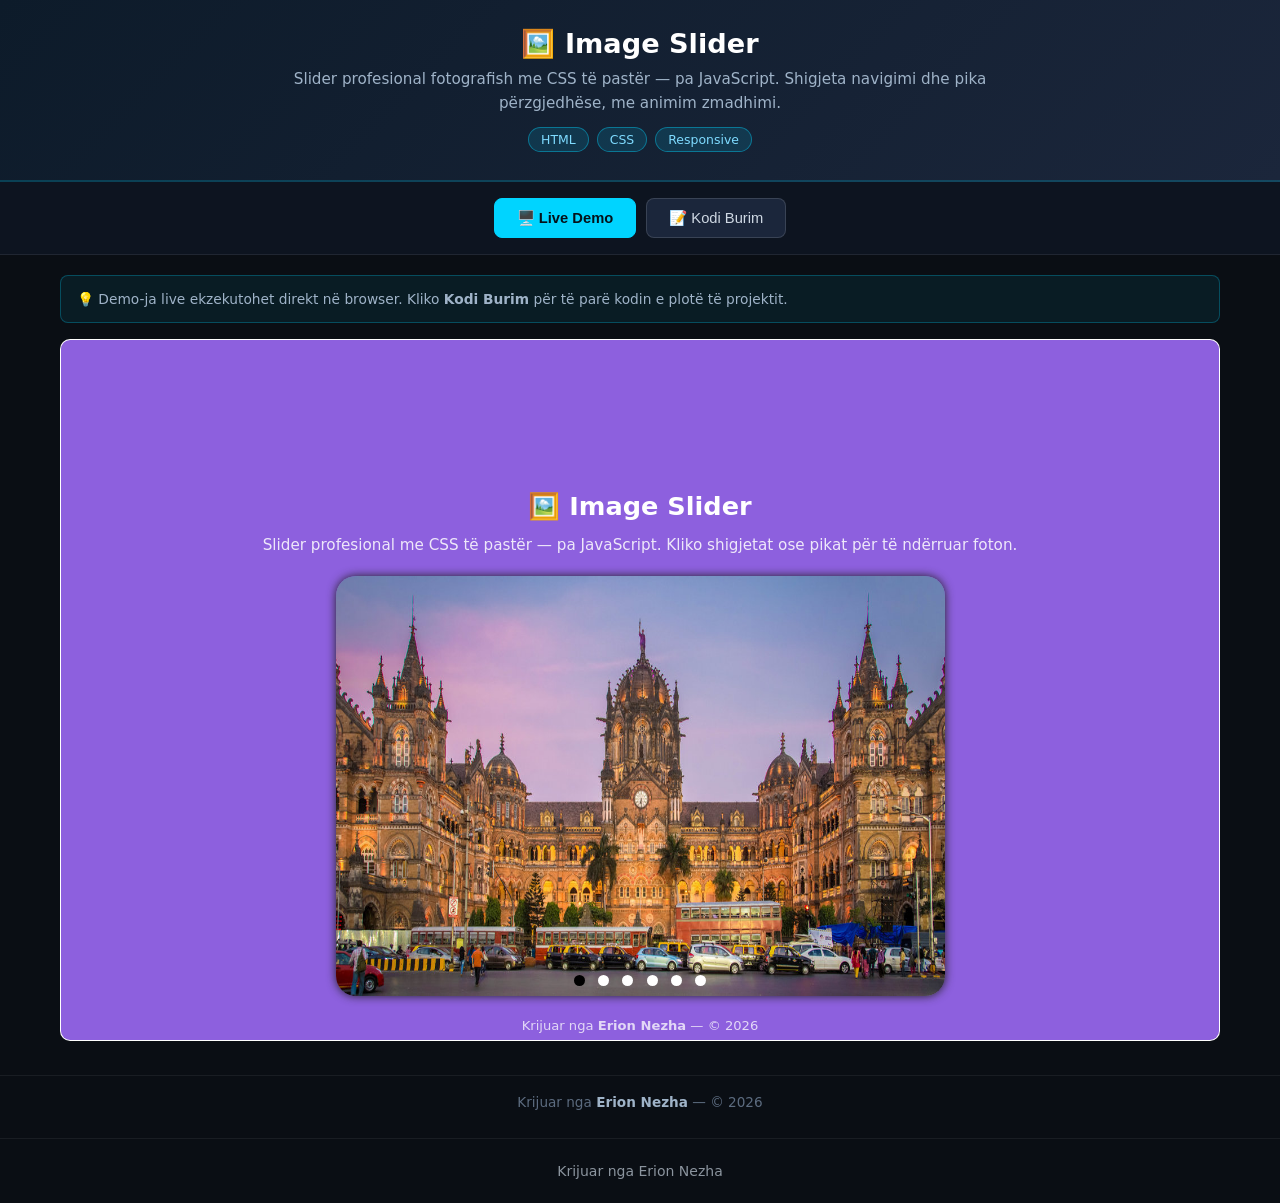
<file: index.html>
<!-- Created by Erion Nezha — © 2026 All rights reserved -->
<!DOCTYPE html>
<html lang="sq">
<head>
<meta charset="UTF-8">
<meta name="viewport" content="width=device-width, initial-scale=1.0">
<title>Image Slider — Erion Nezha</title>
<style>
*{box-sizing:border-box;margin:0;padding:0}
body{background:#0a0e14;color:#e6e6e6;font-family:'Segoe UI',system-ui,sans-serif;min-height:100vh;display:flex;flex-direction:column}
header.top{background:linear-gradient(135deg,#0d1b2a,#1b263b);padding:28px 20px;text-align:center;border-bottom:2px solid #00d4ff33}
header.top h1{font-size:1.7rem;color:#fff;margin-bottom:8px}
header.top p{color:#9fb3c8;max-width:760px;margin:0 auto 12px;line-height:1.55;font-size:.95rem}
.badges{display:flex;gap:8px;justify-content:center;flex-wrap:wrap}
.badge{background:#00d4ff22;border:1px solid #00d4ff66;color:#7fdbff;padding:4px 12px;border-radius:20px;font-size:.78rem}
.tabs{display:flex;gap:10px;justify-content:center;padding:16px;background:#0d1420;border-bottom:1px solid #ffffff14}
.tabs button{background:#1b263b;color:#cfd8e3;border:1px solid #ffffff22;padding:10px 22px;border-radius:8px;cursor:pointer;font-size:.92rem;transition:.2s}
.tabs button.active,.tabs button:hover{background:#00d4ff;color:#04121a;border-color:#00d4ff;font-weight:600}
main{flex:1;padding:20px;max-width:1200px;width:100%;margin:0 auto}
.panel{display:none}
.panel.active{display:block}
iframe.demo{width:100%;height:78vh;border:1px solid #ffffff22;border-radius:10px;background:#fff}
.codewrap{display:flex;gap:0;border:1px solid #ffffff22;border-radius:10px;overflow:hidden;height:78vh;background:#0d1117}
.tree{width:250px;min-width:200px;background:#0d1420;border-right:1px solid #ffffff14;overflow-y:auto;padding:12px;font-size:.82rem}
.tree .tfile{padding:5px 8px;border-radius:5px;cursor:pointer;color:#9fb3c8;white-space:nowrap;overflow:hidden;text-overflow:ellipsis}
.tree .tfile:hover{background:#ffffff10;color:#fff}
.tree .tfile.active{background:#00d4ff26;color:#7fdbff}
.tree .tdir{color:#5c6b7f;font-weight:600;margin-top:8px;font-size:.75rem;text-transform:uppercase;letter-spacing:.5px}
.codeview{flex:1;overflow:auto;padding:0;position:relative}
.codeview pre{padding:16px;font-family:'Consolas','Fira Code',monospace;font-size:.82rem;line-height:1.6;color:#d6deeb;white-space:pre}
.codeview .lineno{color:#4a5568;user-select:none;margin-right:12px;display:inline-block;width:32px;text-align:right}
.codeview img.preview{max-width:100%;padding:20px}
.cbar{display:flex;gap:8px;align-items:center;padding:10px 14px;background:#0d1420;border-bottom:1px solid #ffffff14;font-size:.82rem;color:#9fb3c8;overflow-x:auto}
.ctab{padding:6px 14px;border-radius:6px;cursor:pointer;white-space:nowrap;border:1px solid transparent}
.ctab:hover{background:#ffffff10}
.ctab.active{background:#00d4ff26;color:#7fdbff;border-color:#00d4ff55}
footer{text-align:center;padding:18px;color:#5c6b7f;font-size:.85rem;border-top:1px solid #ffffff10;margin-top:10px}
footer strong{color:#9fb3c8}
.term{background:#05070a;border:1px solid #00ff8833;border-radius:10px;overflow:hidden;height:78vh;display:flex;flex-direction:column}
.term-head{background:#0d1420;padding:10px 14px;display:flex;align-items:center;gap:8px;border-bottom:1px solid #ffffff14}
.dot{width:12px;height:12px;border-radius:50%}
.term-title{color:#9fb3c8;font-size:.82rem;margin-left:6px;flex:1}
.replay{background:#00ff8822;border:1px solid #00ff8866;color:#7dffb0;padding:5px 14px;border-radius:6px;cursor:pointer;font-size:.8rem}
.replay:hover{background:#00ff8844}
#term-body{flex:1;overflow-y:auto;padding:16px;font-family:'Consolas',monospace;font-size:.88rem;line-height:1.7;color:#33ff88;white-space:pre-wrap;word-break:break-word}
#term-body .inp{color:#ffd75c}
#term-body .dim{color:#4a6b57}
.cursor{display:inline-block;width:9px;height:17px;background:#33ff88;vertical-align:-3px;animation:blink 1s infinite}
@keyframes blink{50%{opacity:0}}
.split{display:grid;grid-template-columns:1fr 1fr;gap:16px}
.split .term,.split .codewrap{height:78vh}
@media(max-width:860px){.split{grid-template-columns:1fr}.codewrap{flex-direction:column}.tree{width:100%;max-height:150px;border-right:none;border-bottom:1px solid #ffffff14}}
.kw{color:#ff7edb}.st{color:#ffd75c}.cm{color:#5c6b7f;font-style:italic}.fn{color:#7fdbff}.nm{color:#f78c6c}
.note{background:#00d4ff12;border:1px solid #00d4ff44;border-radius:8px;padding:12px 16px;margin-bottom:16px;font-size:.86rem;color:#9fb3c8;line-height:1.6}
</style>
</head>
<body>
<header class="top">
<h1>🖼️ Image Slider</h1>
<p>Slider profesional fotografish me CSS të pastër — pa JavaScript. Shigjeta navigimi dhe pika përzgjedhëse, me animim zmadhimi.</p>
<div class="badges"><span class="badge">HTML</span><span class="badge">CSS</span><span class="badge">Responsive</span></div>
</header>
<div class="tabs">
<button class="active" onclick="show('demo',this)">🖥️ Live Demo</button>
<button onclick="show('code',this)">📝 Kodi Burim</button>
</div>
<main>
<div class="note">💡 Demo-ja live ekzekutohet direkt në browser. Kliko <strong>Kodi Burim</strong> për të parë kodin e plotë të projektit.</div>
<div id="p-demo" class="panel active"><iframe class="demo" src="demo/index.html" title="Live demo"></iframe></div>
<div id="p-code" class="panel"><div class="codewrap">
<aside class="tree" id="tree"></aside>
<div class="codeview"><div class="cbar" id="cbar"></div><div id="codebox"><pre></pre></div></div>
</div></div>
</main>
<footer>Krijuar nga <strong>Erion Nezha</strong> — © 2026</footer>
<script>
const TREE={"dirs": [{"name": "demo", "dirs": [{"name": "images", "dirs": [], "files": ["img1.jpg", "img2.jpg", "img3.jpg", "img4.jpg", "img5.jpg", "img6.jpg"]}], "files": ["index.html", "style.css"]}, {"name": "original", "dirs": [], "files": ["index.html", "style.css"]}], "files": ["PROVENANCE_LICENSE.txt"]};
const CODEDIR="demo";
function rpath(path){return /^(demo|original)\//.test(path) ? path : CODEDIR+"/"+path;}
const IMG=/\.(png|jpe?g|gif|svg|webp|ico|bmp)$/i;
function show(id,btn){document.querySelectorAll('.panel').forEach(p=>p.classList.remove('active'));document.getElementById('p-'+id).classList.add('active');document.querySelectorAll('.tabs button').forEach(b=>b.classList.remove('active'));btn.classList.add('active');}
function buildTree(){
  const t=document.getElementById('tree');let html='';
  const walk=(node,prefix)=>{node.dirs.forEach(d=>{html+='<div class="tdir">📁 '+prefix+d.name+'</div>';walk(d,prefix+d.name+'/');});node.files.forEach(f=>{html+='<div class="tfile" data-p="'+prefix+f+'">📄 '+f+'</div>';});};
  walk(TREE,'');t.innerHTML=html;
  t.querySelectorAll('.tfile').forEach(el=>el.onclick=()=>openFile(el.dataset.p,el));
  const first=t.querySelector('.tfile');if(first)openFile(first.dataset.p,first);
}
async function openFile(path,el){
  document.querySelectorAll('.tfile').forEach(e=>e.classList.remove('active'));el.classList.add('active');
  document.getElementById('cbar').textContent=path;
  const box=document.getElementById('codebox');
  if(IMG.test(path)){box.innerHTML='<img class="preview" src="'+rpath(path)+'">';return;}
  try{const r=await fetch(rpath(path));const txt=await r.text();
    box.innerHTML='<pre>'+hl(txt,path.split('.').pop())+'</pre>';
  }catch(e){box.innerHTML='<pre>Deshtoi leximi i file-it.</pre>';}
}

function hl(code,lang){
  const esc=s=>s.replace(/&/g,'&amp;').replace(/</g,'&lt;').replace(/>/g,'&gt;');
  const tok=/(\/\/[^\n]*|\/\*[\s\S]*?\*\/|#[^\n]*|<!--[\s\S]*?-->)|("[^"\n]*"|'[^'\n]*')|\b(import|from|as|def|return|if|elif|else|for|while|in|not|and|or|class|try|except|finally|with|lambda|pass|break|continue|print|public|private|protected|static|void|int|float|double|char|long|short|boolean|new|this|null|true|false|extends|implements|package|throws|struct|include|switch|case|default|do|sizeof|typedef|const|unsigned|using|namespace|cin|cout|endl|int main|string|System|out|println|var|let|function|=>)\b|\b(\d+(\.\d+)?)\b/g;
  let out='',last=0,m;
  while((m=tok.exec(code))!==null){
    out+=esc(code.slice(last,m.index));
    const cls=m[1]?'cm':m[2]?'st':m[3]?'kw':'nm';
    out+='<span class="'+cls+'">'+esc(m[0])+'</span>';
    last=m.index+m[0].length;
  }
  out+=esc(code.slice(last));
  return out.split('\n').map((l,i)=>'<span class="lineno">'+(i+1)+'</span>'+(l||' ')).join('\n');
}

buildTree();
</script>
<footer style="text-align:center;padding:24px 16px;color:#8b949e;font-family:system-ui,sans-serif;font-size:14px;">Krijuar nga Erion Nezha</footer>
</body>
</html>
</file>
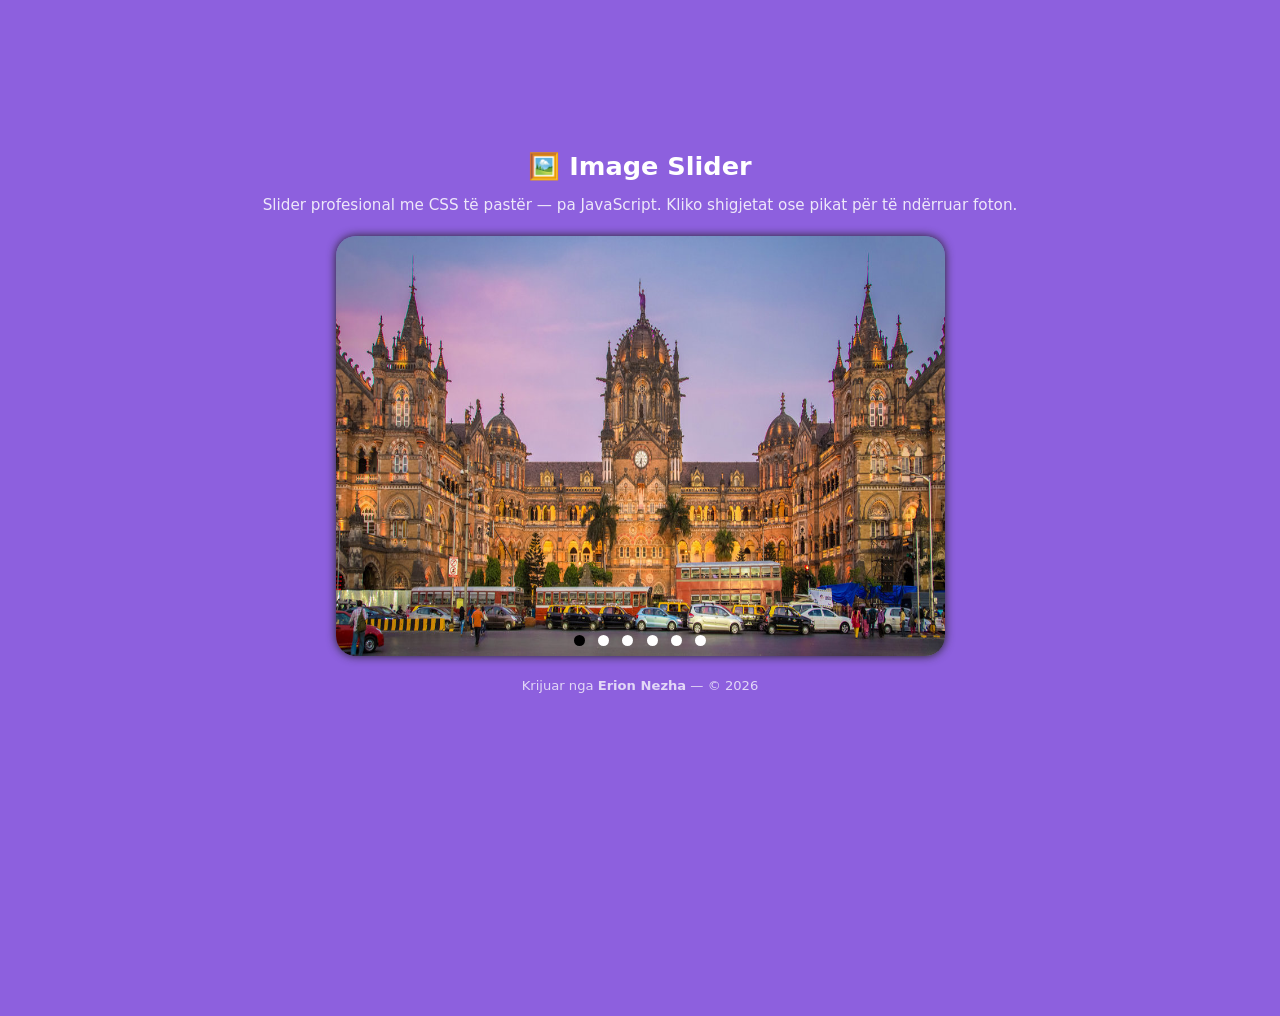
<file: demo/index.html>
<!-- Created by Erion Nezha — © 2026 All rights reserved -->
<!DOCTYPE html>
<html lang="sq">
<head>
<meta charset="UTF-8">
<meta name="viewport" content="width=device-width, initial-scale=1.0">
<title>Image Slider — Erion Nezha</title>
<link rel="stylesheet" href="style.css">
<style>
  body{min-height:100vh;display:flex;flex-direction:column;align-items:center;font-family:system-ui,'Segoe UI',sans-serif}
  .page-title{text-align:center;color:#fff;margin:26px 0 6px}
  .page-title h1{font-size:1.6rem;margin-bottom:6px}
  .page-title p{opacity:.85;font-size:.95rem}
  .credit{color:#fff;opacity:.75;font-size:.82rem;margin:22px 0 30px;text-align:center}
  .credit strong{opacity:1}
  /* përshtatje: slideri origjinal ishte 609x420 fiks — e bëjmë responsive */
  .slides{max-width:92vw}
  .slide,.slides{width:min(609px,92vw)}
  .slide{height:auto;aspect-ratio:609/420}
  .nav label{line-height:1;font-size:70pt;padding-top:32%}
</style>
</head>
<body>
<div class="page-title">
  <h1>🖼️ Image Slider</h1>
  <p>Slider profesional me CSS të pastër — pa JavaScript. Kliko shigjetat ose pikat për të ndërruar foton.</p>
</div>
<ul class="slides">
    <input type="radio" name="radio-btn" id="img-1" checked />
    <li class="slide-container">
        <div class="slide"><img src="images/img1.jpg" alt="Foto 1" /></div>
        <div class="nav">
            <label for="img-6" class="prev">&#x2039;</label>
            <label for="img-2" class="next">&#x203a;</label>
        </div>
    </li>
    <input type="radio" name="radio-btn" id="img-2" />
    <li class="slide-container">
        <div class="slide"><img src="images/img2.jpg" alt="Foto 2" /></div>
        <div class="nav">
            <label for="img-1" class="prev">&#x2039;</label>
            <label for="img-3" class="next">&#x203a;</label>
        </div>
    </li>
    <input type="radio" name="radio-btn" id="img-3" />
    <li class="slide-container">
        <div class="slide"><img src="images/img3.jpg" alt="Foto 3" /></div>
        <div class="nav">
            <label for="img-2" class="prev">&#x2039;</label>
            <label for="img-4" class="next">&#x203a;</label>
        </div>
    </li>
    <input type="radio" name="radio-btn" id="img-4" />
    <li class="slide-container">
        <div class="slide"><img src="images/img4.jpg" alt="Foto 4" /></div>
        <div class="nav">
            <label for="img-3" class="prev">&#x2039;</label>
            <label for="img-5" class="next">&#x203a;</label>
        </div>
    </li>
    <input type="radio" name="radio-btn" id="img-5" />
    <li class="slide-container">
        <div class="slide"><img src="images/img5.jpg" alt="Foto 5" /></div>
        <div class="nav">
            <label for="img-4" class="prev">&#x2039;</label>
            <label for="img-6" class="next">&#x203a;</label>
        </div>
    </li>
    <input type="radio" name="radio-btn" id="img-6" />
    <li class="slide-container">
        <div class="slide"><img src="images/img6.jpg" alt="Foto 6" /></div>
        <div class="nav">
            <label for="img-5" class="prev">&#x2039;</label>
            <label for="img-1" class="next">&#x203a;</label>
        </div>
    </li>
    <li class="nav-dots">
      <label for="img-1" class="nav-dot" id="img-dot-1"></label>
      <label for="img-2" class="nav-dot" id="img-dot-2"></label>
      <label for="img-3" class="nav-dot" id="img-dot-3"></label>
      <label for="img-4" class="nav-dot" id="img-dot-4"></label>
      <label for="img-5" class="nav-dot" id="img-dot-5"></label>
      <label for="img-6" class="nav-dot" id="img-dot-6"></label>
    </li>
</ul>
<div class="credit">Krijuar nga <strong>Erion Nezha</strong> — © 2026</div>
</body>
</html>
</file>
<file: demo/style.css>
/* Varela Round -> system font stack */

html, body { background: #8D60DE; padding-top:50px;}
.slides {
    padding: 0;
    width: 609px;
    height: 420px;
    display: block;
    margin: 0 auto;
    position: relative;
	transition: box-shadow 0.5s;
	border-radius: 20px;
	box-shadow: 0px 0px 10px #222;
}
.slides:hover{
	box-shadow: 0px 0px 50px #222;
}
.slides * {
    user-select: none;
    -ms-user-select: none;
    -moz-user-select: none;
    -khtml-user-select: none;
    -webkit-user-select: none;
    -webkit-touch-callout: none;
}

.slides input { display: none; }

.slide-container { display: block; }

.slide {
    top: 0;
    opacity: 0;
    width: 609px;
    height: 420px;
    display: block;
    position: absolute;

    transform: scale(0);

    transition: all .7s ease-in-out;

}

.slide img {
    width: 100%;
    height: 100%;
	border-radius: 20px;
}

.nav label {
    width: 100px;
    height: 100%;
    display: none;
    position: absolute;

	  opacity: 0;
    z-index: 9;
    cursor: pointer;

    transition: opacity .2s;

    color: #FFF;
    font-size: 100pt;
    text-align: center;
    line-height: 380px;
    font-family: system-ui, "Segoe UI", sans-serif;
    background-color: rgba(255, 255, 255, .0);
    text-shadow: 0px 0px 15px rgb(119, 119, 119);
}

.slide:hover + .nav label { opacity: 0.5; }

.nav label:hover { opacity: 1; }

.nav .next { right: 0; }

input:checked + .slide-container  .slide {
    opacity: 1;

    transform: scale(1);

    transition: opacity 1s ease-in-out;
}

input:checked + .slide-container .nav label { display: block; }

.nav-dots {
	width: 100%;
	bottom: 9px;
	height: 11px;
	display: block;
	position: absolute;
	text-align: center;
}

.nav-dots .nav-dot {
	top: -5px;
	width: 11px;
	height: 11px;
	margin: 0 4px;
	position: relative;
	border-radius: 100%;
	display: inline-block;
	background-color: #fff;
}

.nav-dots .nav-dot:hover {
	cursor: pointer;
	background-color: #8D60DE;
}

input#img-1:checked ~ .nav-dots label#img-dot-1,
input#img-2:checked ~ .nav-dots label#img-dot-2,
input#img-3:checked ~ .nav-dots label#img-dot-3,
input#img-4:checked ~ .nav-dots label#img-dot-4,
input#img-5:checked ~ .nav-dots label#img-dot-5,
input#img-6:checked ~ .nav-dots label#img-dot-6 {
	background: #000;
}
</file>
